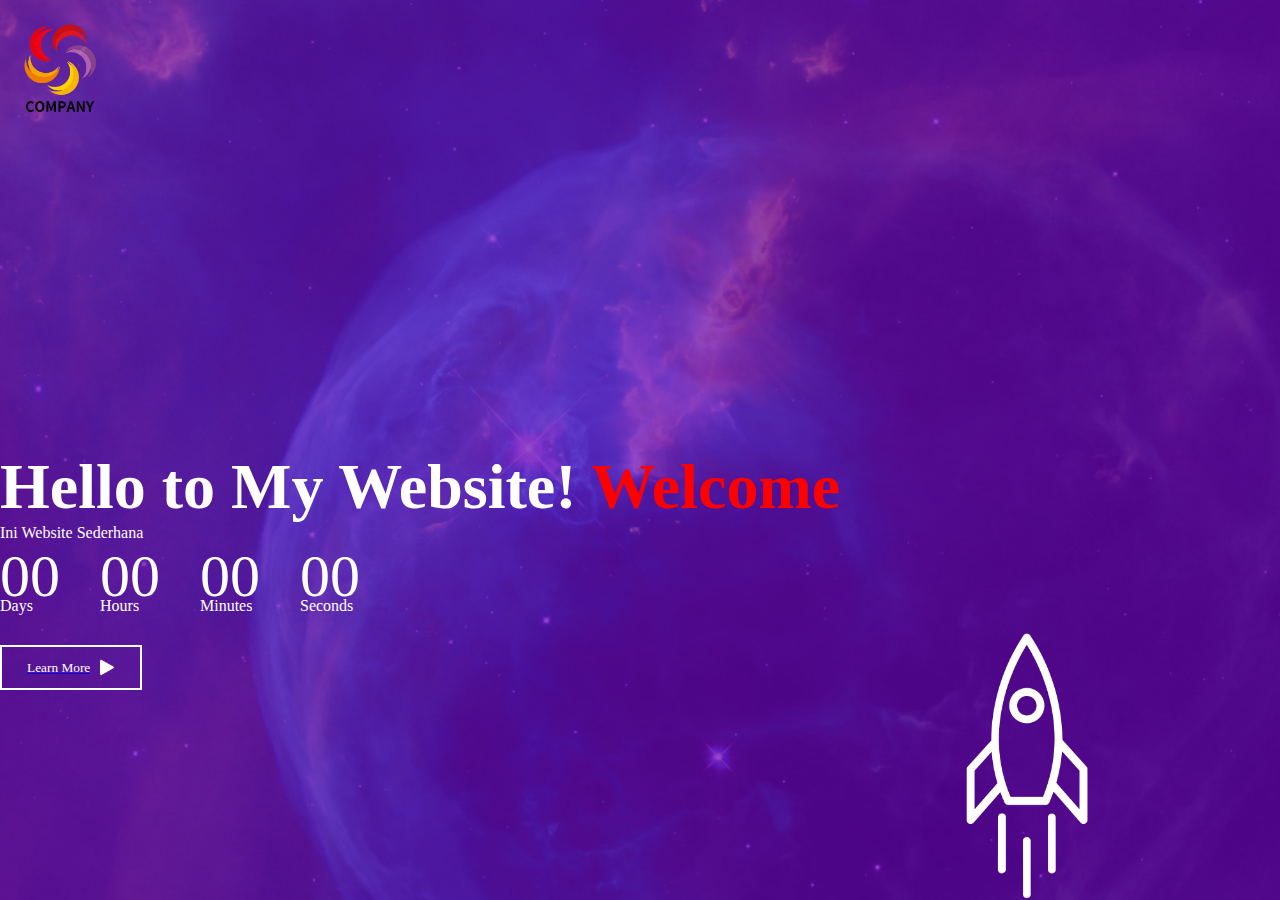
<file: index.html>
<!DOCTYPE html>
<html lang="en">
<head>
    <meta charset="UTF-8">
    <meta name="viewport" content="width=device-width, initial-scale=1.0">
    <title>Website Arga</title>
    <link rel="stylesheet" href="style.css">
</head>
<body>
    <div class="container">
        <img src="images/logo.png" alt="logo" class="logo">
        <div class="content">
            <h1>Hello to My Website! <span>Welcome</span></h1>
            <p>Ini Website Sederhana</p>
            <div class="launch-time">
                <div>
                    <p id="days">00</p>
                    <span>Days</span>
                </div>
                <div>
                    <p id="hours">00</p>
                    <span>Hours</span>
                </div>
                <div>
                    <p id="minutes">00</p>
                    <span>Minutes</span>
                </div>
                <div>
                    <p id="seconds">00</p>
                    <span>Seconds</span>
                </div>
            </div>
            <a href="product.html"><button type="button">Learn More <img src="images/triangle.png" alt=""></button></a>
        </div>
        <img src="images/rocket.png" alt="rocket" class="rocket">
    </div>
<script type="text/javascript" src="script.js"></script>
</body>
</html>
</file>
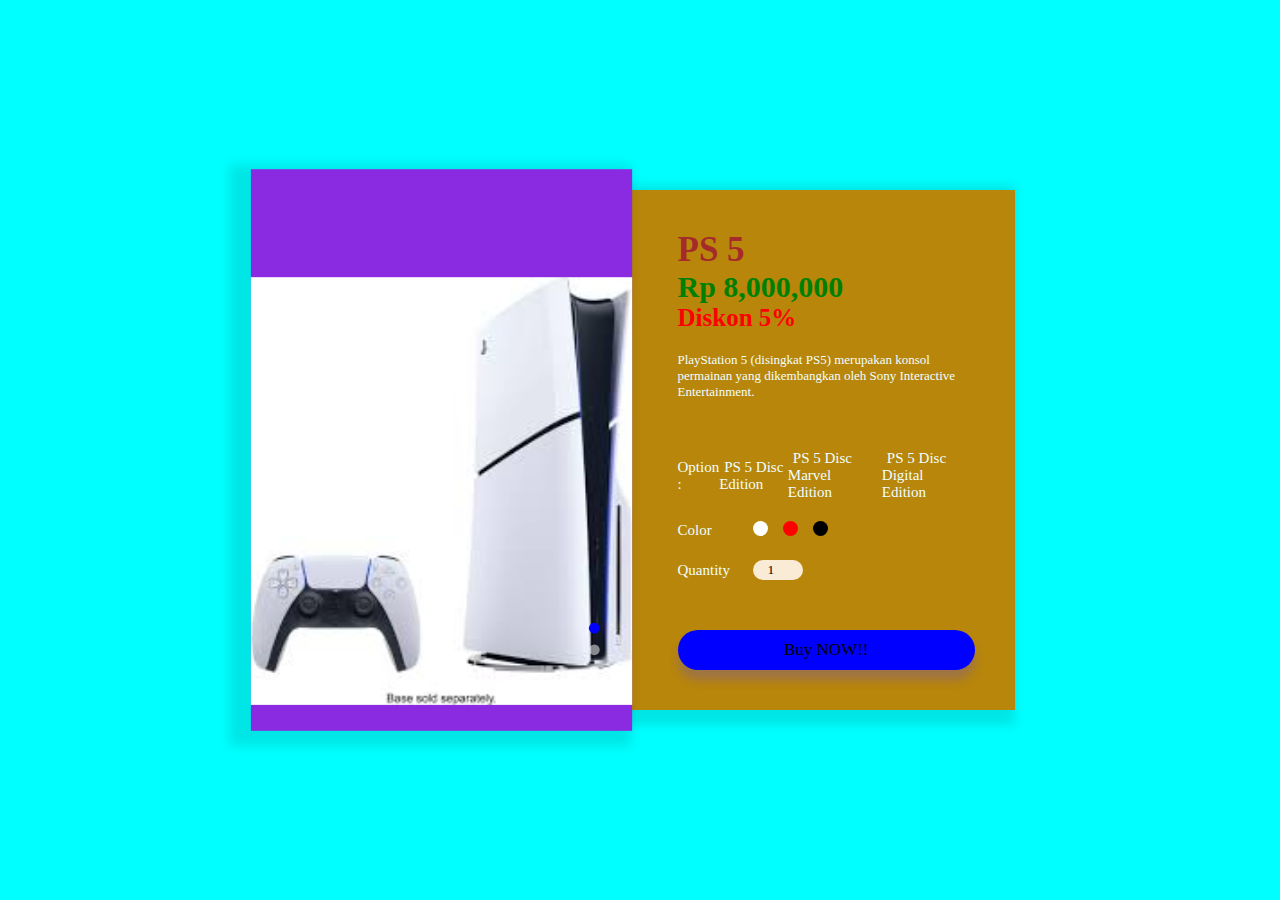
<file: product.html>
<!DOCTYPE html>
<html lang="en">
<head>
    <meta charset="UTF-8">
    <meta name="viewport" content="width=device-width, initial-scale=1.0">
    <title>Product Page</title>
    <link rel="stylesheet" href="styleproduct.css">
</head>
<body>
    <div class="container">
        <div class="product">
            <div class="gallery">
                <img src="images/product 1.jpeg" alt="ps 5" id="product_Img">
                <div class="controls">
                    <span class="btn active"></span>
                    <span class="btn"></span>
                    <span class="btn"></span>
                </div>
            </div>
            <div class="details">
                <h1>PS 5</h1>
                <h2>Rp 8,000,000</h2>
                <h3>Diskon 5%</h3>
                <p>PlayStation 5 (disingkat PS5) merupakan konsol permainan yang dikembangkan oleh Sony Interactive Entertainment. </p>
                <form>
                    <div class="option">
                        <p>Option :</p>
                        <label for="disc-edition">
                            <input type="radio" name="option" id="disc-edition">
                            <span>PS 5 Disc Edition</span>
                        </label>
                        <label for="disc-marvel">
                            <input type="radio" name="option" id="disc-marvel">
                            <span>PS 5 Disc Marvel Edition</span>
                        </label>
                        <label for="disc-digital">
                            <input type="radio" name="option" id="disc-digital">
                            <span>PS 5 Disc Digital Edition</span>
                        </label>
                    </div>

                    <div class="color">
                        <p>Color</p>
                        <label for="white">
                            <input type="radio" name="color" id="white" data-image="images/product 1.jpeg">
                            <span class="color-1"></span>
                        </label>
                        <label for="red">
                            <input type="radio" name="color" id="red" data-image="images/product 2.jpeg">
                            <span class="color-2"></span>
                        </label>
                        <label for="black">
                            <input type="radio" name="color" id="black" data-image="images/product 3.jpeg">
                            <span class="color-3"></span>
                        </label>
                    </div>

                    <div class="quantity">
                        <p>Quantity</p>
                        <input type="number" id="quantity-input" value="1" min="1" max="100">
                        <p id="stock-info"></p>
                    </div>

                    <button type="button" id="buy-button">Buy NOW!!</button>
                </form>
            </div>
        </div>
    </div>
    <script src="scriptproduct.js" type="text/javascript"></script>
</body>
</html>
</file>
<file: style.css>
*{
    margin: 0;
    padding: 0;
    font-family: 'Trebuchet MS';
    box-sizing: border-box;
}
.container{
    width: 100vw;
    height: 100vh;
    background-image: url(images/background.png);
    background-position: center;
    background-size: cover;
    padding: 0;
}
.logo{
    width: 120px;
    padding: 20px;
    cursor: pointer;
}
.content h1 {
    font-size: 64px;
    color: white;
    font-weight: 600;
}
.content h1 span{
    color: red;
}
.launch-time{
    display: flex;
}
.launch-time div{
    flex-basis: 100px;
    color: white;
}
.launch-time div p{
    font-size: 60px;
    margin-bottom: -14px;
}
.content button{
    background: transparent;
    border: 2px solid white;
    outline: none;
    padding: 12px 25px;
    color: white;
    display: flex;
    align-items: center;
    margin-top: 30px;
    cursor: pointer;
}
.content button img{
    width: 15px;
    margin-left: 10px;
}
.rocket{
    width: 250px;
    position: absolute;
    right: 10%;
    bottom: 0;
    animation: rocket 4s linear infinite;
}
@keyframes rocket{
    0%{
        bottom: 0;
        opacity: 0;
    }
    100%{
        bottom: 105%;
        opacity: 1;
    }
}
.content{
    top: 50%;
    position: absolute;
    color: white;
}
</file>
<file: styleproduct.css>
*{
    margin: 0;
    padding: 0;
    font-family:'Segoe UI';
    box-sizing: border-box;
}
.container{
    width: 100%;
    min-height: 100vh;
    background-color: aqua;
    display: flex;
    align-items: center;
    justify-content: center;
}
.product{
    width: 90%;
    max-width: 750px;
    display: flex;
}
.gallery{
    flex-basis: 47%;
    background-color:blueviolet;
    transform: scale(1.08);
    box-shadow: -10px 5px 10px 10px rgba(0, 0, 0, 0.1);
}
.details{
    flex-basis: 53%;
    background-color:darkgoldenrod;
    padding: 40px;
    padding-left: 60px;
    box-shadow: -10px 5px 10px 10px rgba(0, 0, 0, 0.1);
    font-size: 13px;
    font-weight: 500;
    color: azure;
}
.details h1{
    color: brown;
    font-size: 35px;
}
.details h2{
    color: green;
    font-size: 30px;
}
.details h3{
    color: red;
    font-size: 25px;
    margin-bottom: 20px;
}
.details form{
    font-size: 15px;
    font-weight: 400;
}
.option{
    display: flex;
    align-items: center;
    margin-top: 50px;
}
.gallery img{
    width: 100%;
    display: block;
    padding-top: 100px;
}
.option input:checked + span {
    color: blue;
    font-weight: 600;
}
.option input{
    display: none;
}
.option span{
    padding: 5px;
    margin-right: 10px;
    cursor: pointer;
}
.color {
    display: flex;
    align-items: center;
    margin-top: 20px;
}
.color span{
    display: inline-block;
    width: 15px;
    height: 15px;
    border-radius: 50%;
    margin-right: 15px;
    cursor: pointer;
}
.color p{
    width: 75px;
}
.color-1{
    background-color: white;
}
.color-2{
    background-color: red;
}
.color-3{
    background-color: black;
}
.color input{
    display: none;
}
.color input:checked + span {
    transform: scale(0.7);
    box-shadow: 0 0 0 4px white, 0 0 0 6px black;
}
.quantity{
    display: flex;
    align-items: center;
    margin-top: 20px;
}
.quantity p{
    width: 75px;
}
.quantity input{
    background-color: antiquewhite;
    width: 50px;
    padding: 2px 2px 2px 15px;
    border-radius: 12px;
    border: 0;
    outline: 0;
}
form button{
    background-color: blue;
    color: black;
    font-size: 17px;
    width: 100%;
    padding: 10px;
    border-radius: 30px;
    border: 0;
    outline: 0;
    margin-top: 50px;
    box-shadow: 0px 10px 10px rgba(85, 63, 240, 0.25);
    cursor: pointer;
}
.controls{
    position: absolute;
    bottom: 40px;
    right: 20px;
}
.btn{
    display: block;
    width: 10px;
    height: 10px;
    border-radius: 50%;
    background-color: rgba(255, 255, 255, 0.5);
    margin: 10px;
    cursor: pointer;
}
.btn.active{
    background-color: blue;
}
</file>
